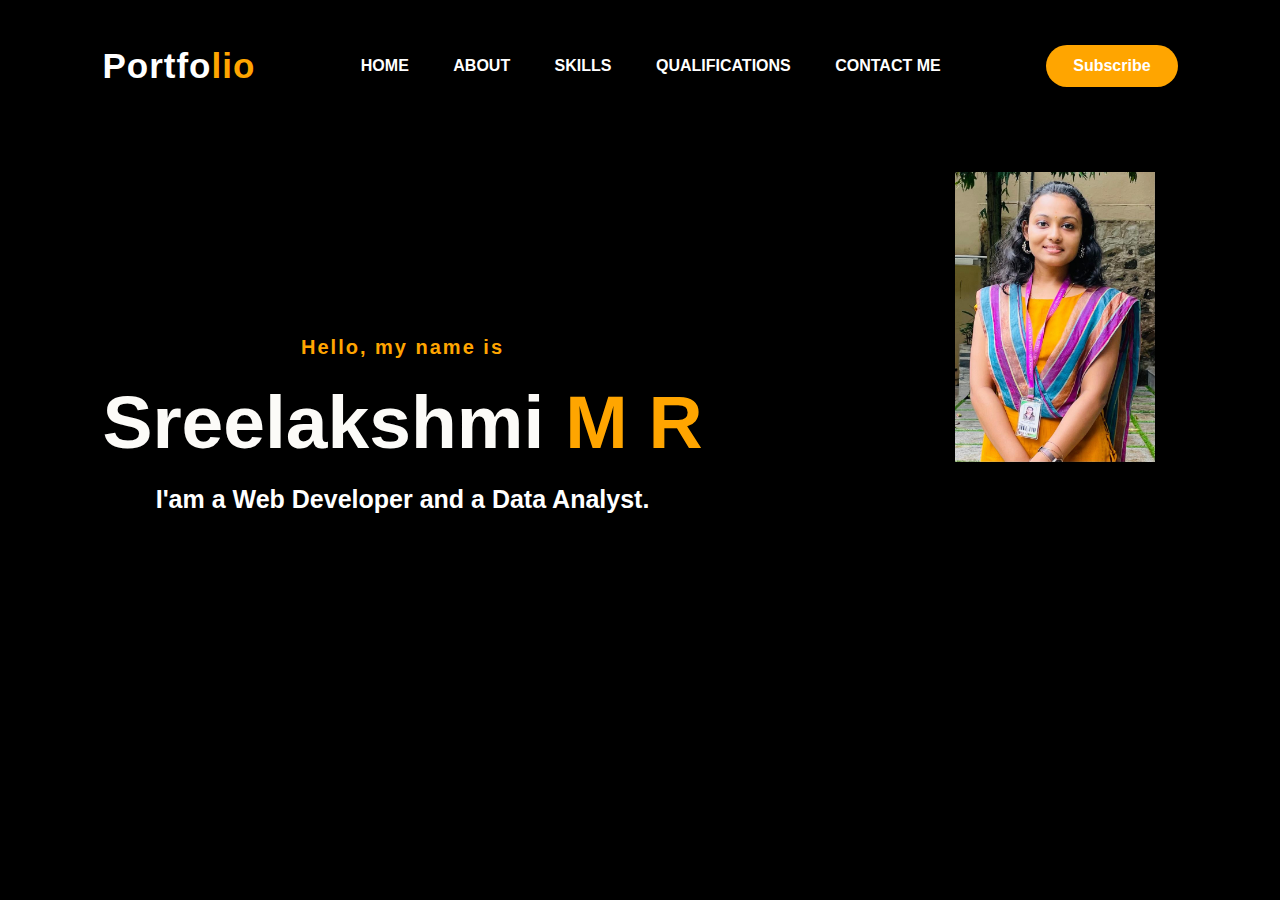
<file: index.html>
<!DOCTYPE html>
<html lang="en">
  <head>
    <meta charset="UTF-8" />
    <meta name="viewport" content="width=device-width, initial-scale=1.0" />
    <title>Personle Pertfolio Website</title>
    <link rel="stylesheet" href="styles.css" />
    <link
      rel="stylesheet"
      href="https://cdnjs.cloudflare.com/ajax/libs/font-awesome/6.4.0/css/all.min.css"
    />
  </head>

  <body>
    <div class="hero">
      <nav>
        <h2 class="logo">Portfo<span>lio</span></h2>
        <ul>
          <li><a href="index.html">HOME</a></li>
          <li><a href="about.html">ABOUT</a></li>
          <li><a href="skills.html">SKILLS</a></li>
          <li><a href="qualification.html">QUALIFICATIONS</a></li>
          <li><a href="contact.html">CONTACT ME</a></li>
        </ul>
        <a href="https://youtube.com/@sreelakshmimr6280" class="btn"
          >Subscribe</a
        >
      </nav>
      <img class="imgg" src="./img16.jpeg">

      <div class="content">
        <h4>Hello, my name is</h4>
        <h1>Sreelakshmi<span> M R</span></h1>
        <h3>I'am a Web Developer and a Data Analyst.</h3>
        <div class="newslatter">
          <!--<form>
            <input
              type="email"
              name="email"
              id="mail"
              placeholder="Enter your mail"
            />
            <input type="submit" name="submit" value="Let's Start" />
          </form>-->
        </div>
      </div>
    </div>

    <!-- <section class="about">
      <div class="main">
        <img src="./images/img12.jpeg" />
        <div class="about-text">
          <h2>About Me</h2>
          <h5>Developer<span> and Analyst</span></h5>
          <p>
            I am a front-end Web Developer and a Data Analyst.Currently I'm
            pursuing my Masters from Rajagiri College of Social Sciences
            (Autonomous), Kalamassery. A hardworking and responsible individual
            looking forward for an organization where I can grow my skills and
            learn new things to improve my knowledge and creativity. I am
            energetic and ambitious person who has developed a mature and
            responsible approach to any task that I undertake, or situation that
            I am presented with. I found interesting in studying data and
            performing various statistical operations through which I can infer
            the future and go after the on going trend. Even though I am a Web
            Developer too, I am much more interested in playing with data and
            building a model that is much more accurate and which might help
            improve the domain.
          </p>
          >
          <button type="button">Let's Talk</button>
        </div>
      </div>
    </section> -->

    <!--skills section-->
<!----
    <section id="skills" class="skills section-bg">
      <h2>Skills</h2>
      <div>
        <div class="text">
          <p>
            Lorem, ipsum dolor sit amet consectetur adipisicing elit. Natus
            pariatur, eaque dicta necessitatibus culpa mollitia ratione ipsa
            nulla magnam totam quas adipisci nam veniam quibusdam eligendi
            quisquam exercitationem dolores fugit, excepturi iusto saepe libero
            quia. Repellendus temporibus doloribus libero fugiat.
          </p>
        </div>
        <div class="skills__progress">
          <ul>
            <li>
              <h3>HTML</h3>
              <div class="progress">
                <div style="width: 90%;"></div>
              </div>
            </li>
            <li>
              <h3>CSS</h3>
              <div class="progress">
                <div style="width: 50%;"></div>
              </div>
            </li>
            <li>
              <h3>Data Analysis</h3>
              <div class="progress">
                <div style="width: 70%;"></div>
              </div>
            </li>
            <li>
              <h3>Java</h3>
              <div class="progress">
                <div style="width: 10%;"></div>
              </div>
            </li>
          </ul>
        </div>
      </div>
    </section>
  -->
    <!--end of skill section-->
<!--
    <div class="qualifications">
      <div class="title">
        <h3>MY QUALIFICATIONS</h3>
      </div>
      <div class="box">
        <div class="card">
          <i class="fa-solid fa-graduation-cap"></i>
          <h5>2022 - 2024</h5>
          <h4>MSC COMPUTER SCIENCE (DATA ANALYTICS)</h4>
          <div class="pra">
            <p>#Rajagiri College of Social Sciences</p>
            <p># Currently pursuing</p>
          </div>
        </div>
        <div class="card">
          <i class="fa-solid fa-graduation-cap"></i>
          <h5>2019 - 2022</h5>
          <h4>BSC COMPUTER SCIENCE</h4>
          <div class="pra">
            <p># Mary Matha Arts And Science College , Mananthavdy</p>
            <p># Completed with an aggregate of 81.25%</p>
          </div>
        </div>
        <div class="card">
          <i class="fa-solid fa-graduation-cap"></i>
          <h5>2019</h5>
          <h4>SECONDARY SCHOOLING</h4>
          <div class="pra">
            <p># Government Vocational Higher Secondary School Payyoli</p>
            <p># Completed with an aggregate of 87%</p>
          </div>
        </div>
      </div>
    </div>
-->
<!--
    <div class="Contact-me">
      <h2>CONTACT <span> ME</span></h2>
      <p>Let Me Get You A Beautiful Website.</p>
      <a class="button-two" href="#">Hire Me</a>
    </div>

    <footer>
      <p>Sreelakshmi M R</p>
      <p>For any queries contact me on ::</p>
      <div class="social">
        <a href="https://www.instagram.com/sree_lakshmi_m_r/"
          ><i class="fa-brands fa-instagram"></i
        ></a>
        <a href="https://www.linkedin.com/feed/"
          ><i class="fa-brands fa-linkedin"></i
        ></a>
        <a href="https://github.com/sree21lakshmi/"
          ><i class="fa-brands fa-github"></i
        ></a>
      </div>
      <p class="end">CopyRight By Sreelakshmi M R</p>
    </footer>
    -->
  </body>
</html>
</file>
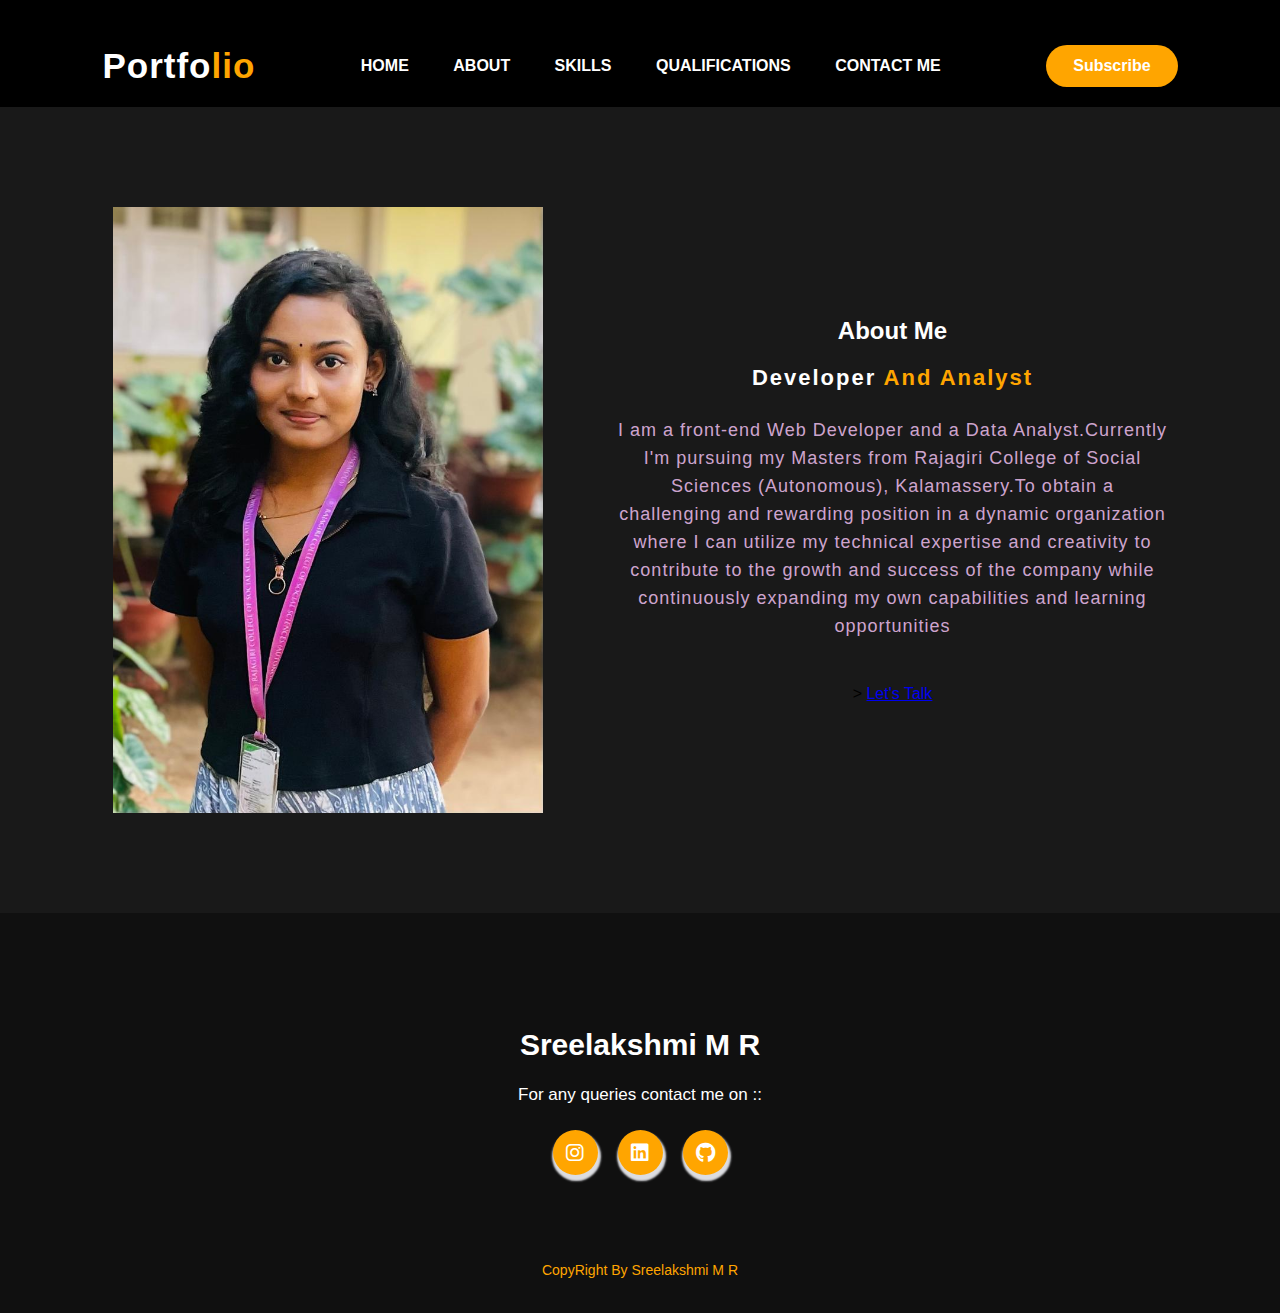
<file: about.html>
<!DOCTYPE html>
<html lang="en">
  <head>
    <meta charset="UTF-8" />
    <meta name="viewport" content="width=device-width, initial-scale=1.0" />
    <link
      rel="stylesheet"
      href="https://cdnjs.cloudflare.com/ajax/libs/font-awesome/6.4.0/css/all.min.css"
    />
    <link rel="stylesheet" href="styles.css" />
    <title>About Me</title>
  </head>
  <body>
    <nav style="background-color: black;">
      <h2 class="logo">Portfo<span>lio</span></h2>
      <ul>
        <li><a href="index.html">HOME</a></li>
        <li><a href="about.html">ABOUT</a></li>
        <li><a href="skills.html">SKILLS</a></li>
        <li><a href="qualification.html">QUALIFICATIONS</a></li>
        <li><a href="contact.html">CONTACT ME</a></li>
      </ul>
      <a href="https://youtube.com/@sreelakshmimr6280" class="btn">Subscribe</a>
    </nav>
    <section class="about">
      <div class="main">
        <img src="./img17.jpeg" />
        <div class="about-text">
          <h2>About Me</h2>
          <h5>Developer<span> and Analyst</span></h5>
          <p>
            I am a front-end Web Developer and a Data Analyst.Currently I'm
            pursuing my Masters from Rajagiri College of Social Sciences
            (Autonomous), Kalamassery.To obtain a challenging and rewarding position in a dynamic
            organization where I can utilize my technical expertise and creativity
            to contribute to the growth and success of the company while
            continuously expanding my own capabilities and learning
            opportunities
          </p>
          >
         <!-- <button type="button">Let's Talk</button>-->
         <a href="talk.html">Let's Talk</a></li>
        </div>
      </div>
    </section>
    <footer>
        <p>Sreelakshmi M R</p>
        <p>For any queries contact me on ::</p>
        <div class="social">
          <a href="https://www.instagram.com/sree_lakshmi_m_r/"
            ><i class="fa-brands fa-instagram"></i
          ></a>
          <a href="https://www.linkedin.com/feed/"
            ><i class="fa-brands fa-linkedin"></i
          ></a>
          <a href="https://github.com/sree21lakshmi/"
            ><i class="fa-brands fa-github"></i
          ></a>
        </div>
        <p class="end">CopyRight By Sreelakshmi M R</p>
      </footer>
  </body>
</html>
</file>
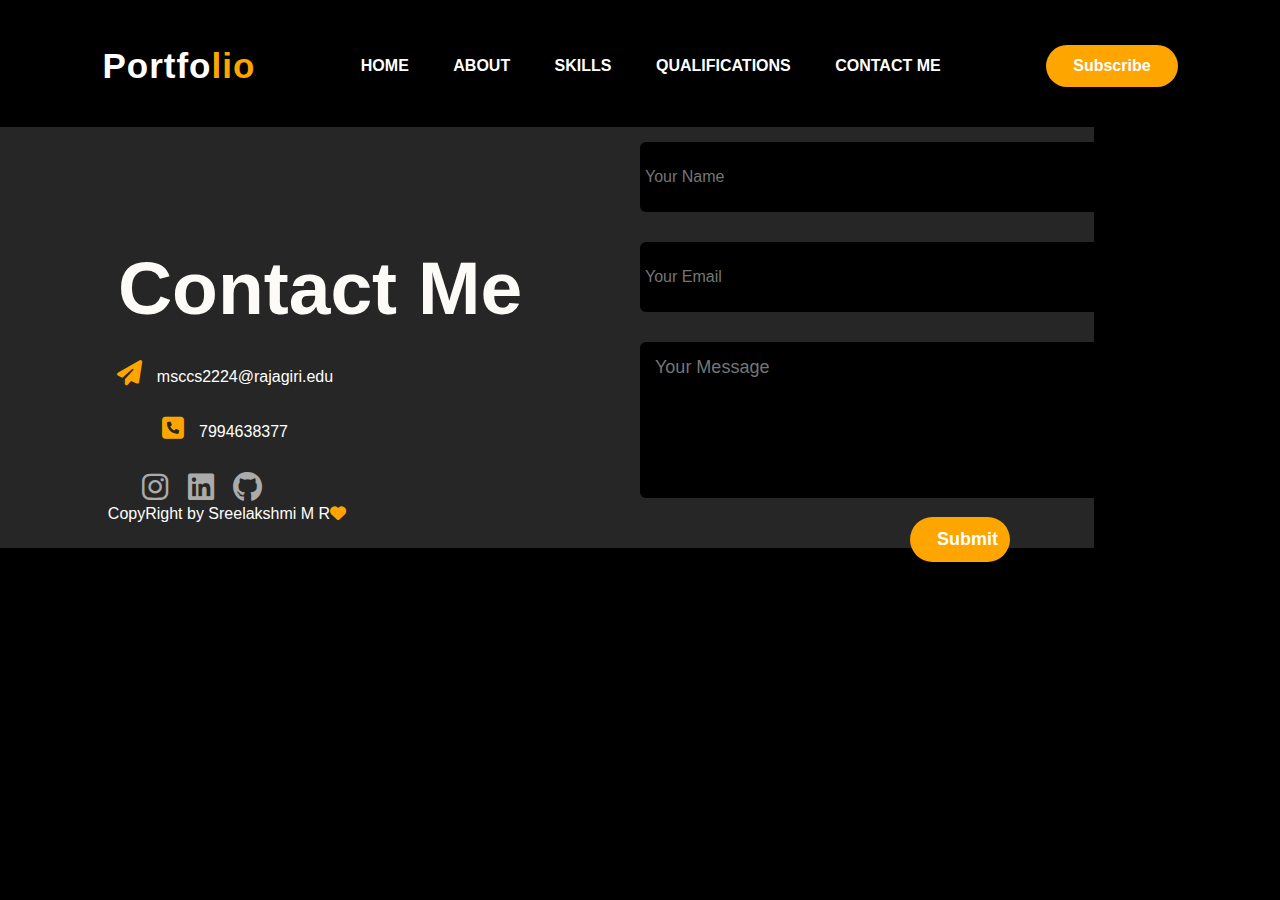
<file: contact.html>
<!DOCTYPE html>
<html lang="en">
<head>
    <meta charset="UTF-8">
    <meta name="viewport" content="width=device-width, initial-scale=1.0">
    <link
    rel="stylesheet"
    href="https://cdnjs.cloudflare.com/ajax/libs/font-awesome/6.4.0/css/all.min.css"
  />
  <link rel="stylesheet" href="styles.css" />
    <title>Document</title>
</head>
<body>
    <nav style="background-color: black;">
        <h2 class="logo">Portfo<span>lio</span></h2>
        <ul>
          <li><a href="index.html">HOME</a></li>
          <li><a href="about.html">ABOUT</a></li>
          <li><a href="skills.html">SKILLS</a></li>
          <li><a href="qualification.html">QUALIFICATIONS</a></li>
          <li><a href="contact.html">CONTACT ME</a></li>
        </ul>
        <a href="https://youtube.com/@sreelakshmimr6280" class="btn"
          >Subscribe</a
        >
      </nav>
    <div id="Contact-me">
      <div class="container">
        <div class="row">
          <div class="contact-left">
            <h1 class="sub-title">Contact Me</h1>
            <p><i class="fa-solid fa-paper-plane"></i>msccs2224@rajagiri.edu</p>
            <p><i class="fa-sharp fa-solid fa-square-phone"></i>7994638377</p>
            <div class="social-icons">
              <a href="https://www.instagram.com/sree_lakshmi_m_r/"><i class="fa-brands fa-instagram"></i></a>
              <a href="https://www.linkedin.com/feed/"><i class="fa-brands fa-linkedin"></i></a>
              <a href="https://github.com/sree21lakshmi/"><i class="fa-brands fa-github"></i></a>
            </div>
           <!-- <a href="" clas="btn btn2">Download CV</a>-->
          </div>
          <div class="contact-right">
            <form method="POST"
            action="https://script.google.com/macros/s/AKfycbw6kOWkbWvf8PeaD8ckyI4pPMJJkJ9Lxz5ftxGEGziNDfcbIn3ZXHfCx4CRoAyzMgRR/exec">
              <input type="text" name="Name" placeholder="Your Name" required>
              <input type="email" name="Email" placeholder="Your Email" required>
              <textarea name="Message" rows="6" placeholder="Your Message"></textarea>
              <button type="submit" class="btn btn2">Submit</button>
  
            </form>
          </div>
        </div>
      </div>
      <div class="copyright">
        <p>CopyRight by Sreelakshmi M R<i class="fa-solid fa-heart"></i></p>
      </div>
    </div>

</body>
</html>
</file>
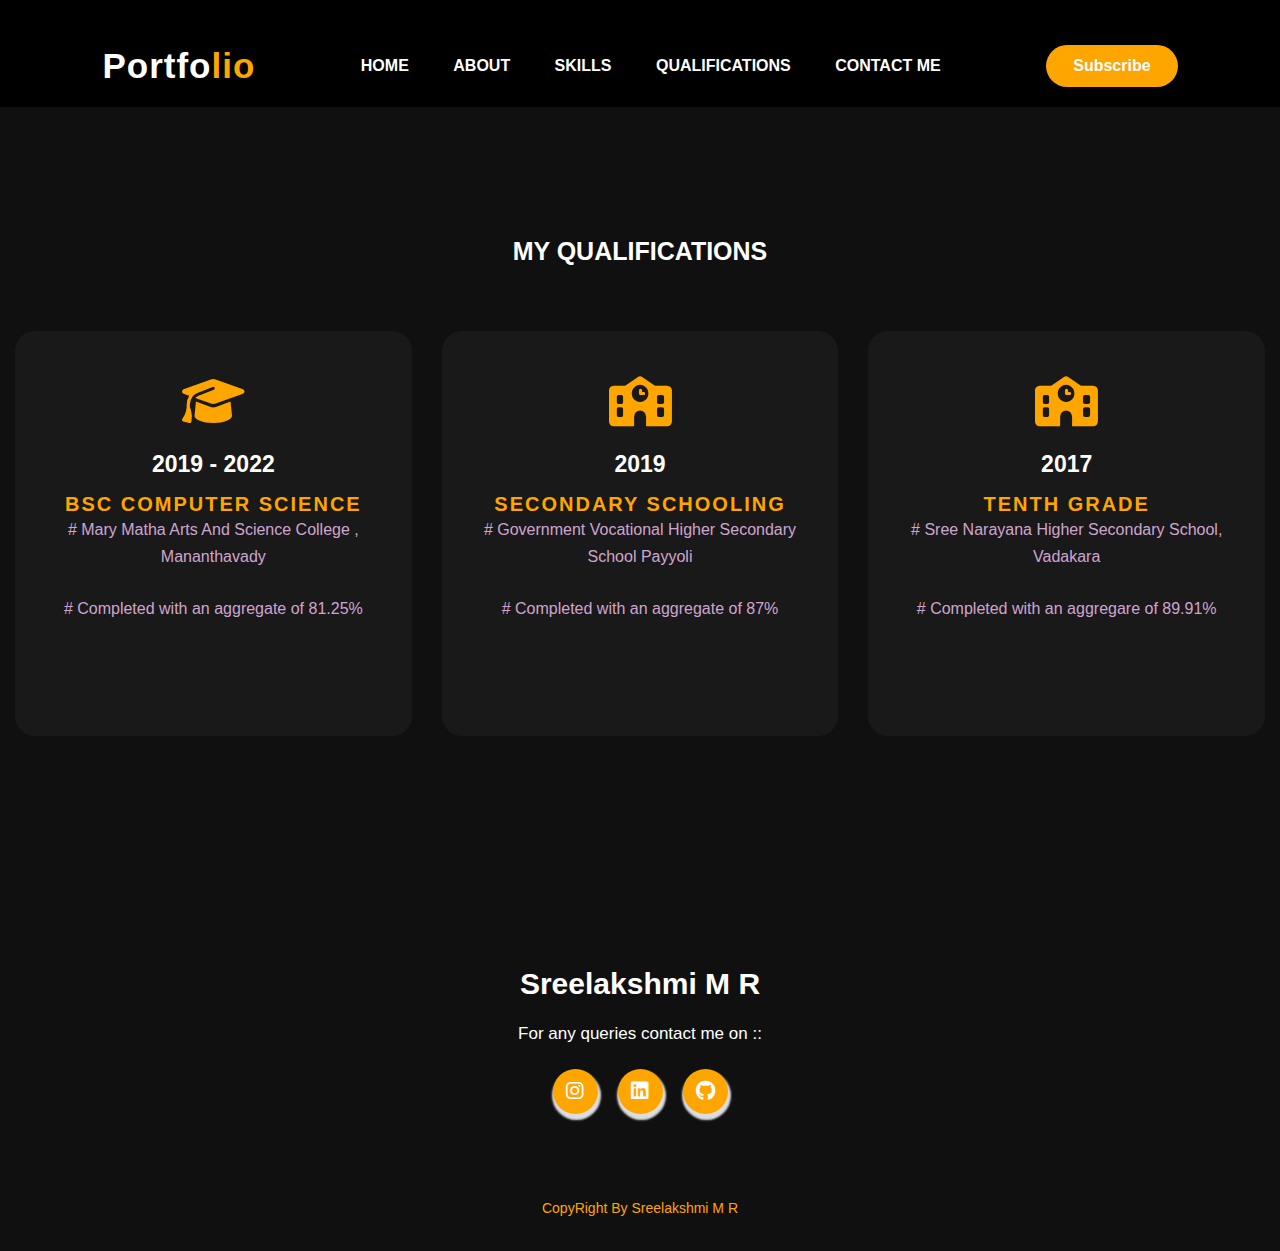
<file: qualification.html>
<!DOCTYPE html>
<html lang="en">
<head>
    <meta charset="UTF-8">
    <meta name="viewport" content="width=device-width, initial-scale=1.0">
    <title>Document</title>
    <link rel="stylesheet" href="styles.css" />
    <link
      rel="stylesheet"
      href="https://cdnjs.cloudflare.com/ajax/libs/font-awesome/6.4.0/css/all.min.css"
    />
</head>
<body>
    <nav style="background-color: black;">
        <h2 class="logo">Portfo<span>lio</span></h2>
        <ul>
          <li><a href="index.html">HOME</a></li>
          <li><a href="about.html">ABOUT</a></li>
          <li><a href="skills.html">SKILLS</a></li>
          <li><a href="qualification.html">QUALIFICATIONS</a></li>
          <li><a href="contact.html">CONTACT ME</a></li>
        </ul>
        <a href="https://youtube.com/@sreelakshmimr6280" class="btn">Subscribe</a>
      </nav>
    <div class="qualifications">
        <div class="title">
          <h3>MY QUALIFICATIONS</h3>
        </div>
        <div class="box">
          <div class="card">
            <i class="fa-solid fa-graduation-cap"></i>
            <h5>2019 - 2022</h5>
            <h4>BSC COMPUTER SCIENCE</h4>
            <div class="pra">
              <p># Mary Matha Arts And Science College , Mananthavady</p>
              <p># Completed with an aggregate of 81.25%</p>
            </div>
          </div>
          <div class="card">
            <i class="fa-solid fa-school"></i>
            <h5>2019</h5>
            <h4>SECONDARY SCHOOLING</h4>
            <div class="pra">
              <p># Government Vocational Higher Secondary School Payyoli</p>
              <p># Completed with an aggregate of 87%</p>
            </div>
          </div>
          <div class="card">
            <i class="fa-solid fa-school"></i>
            <h5>2017</h5>
            <h4>TENTH GRADE</h4>
            <div class="pra">
              <p># Sree Narayana Higher Secondary School, Vadakara</p>
              <p># Completed with an aggregare of 89.91%</p>
            </div>
          </div>
        </div>
      </div>
      <footer>
        <p>Sreelakshmi M R</p>
        <p>For any queries contact me on ::</p>
        <div class="social">
          <a href="https://www.instagram.com/sree_lakshmi_m_r/"
            ><i class="fa-brands fa-instagram"></i
          ></a>
          <a href="https://www.linkedin.com/feed/"
            ><i class="fa-brands fa-linkedin"></i
          ></a>
          <a href="https://github.com/sree21lakshmi/"
            ><i class="fa-brands fa-github"></i
          ></a>
        </div>
        <p class="end">CopyRight By Sreelakshmi M R</p>
      </footer>
</body>
</html>
</file>
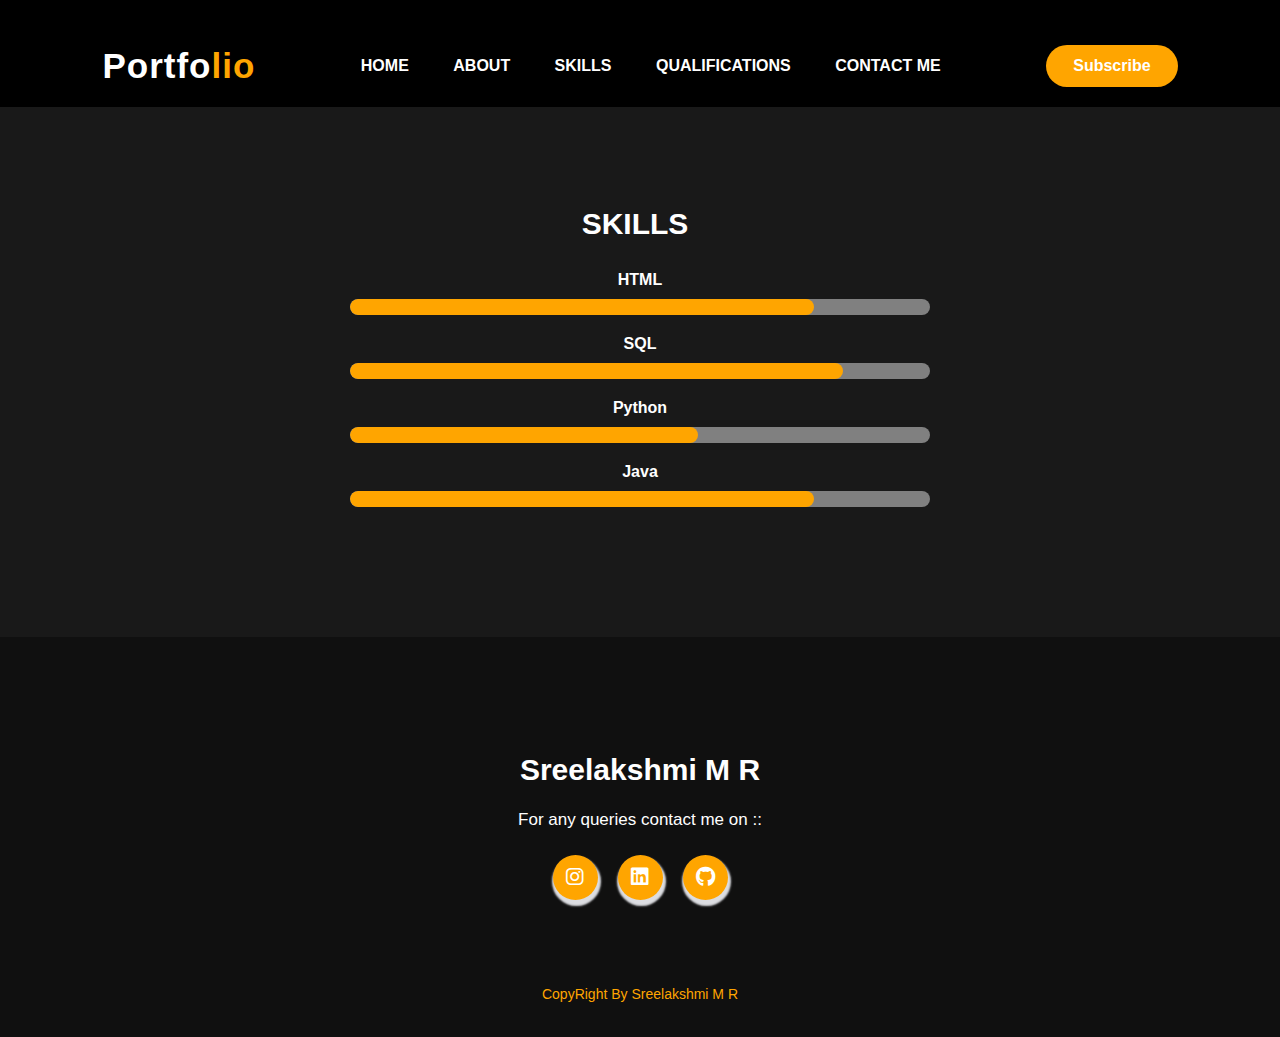
<file: skills.html>
<!DOCTYPE html>
<html lang="en">
<head>
    <meta charset="UTF-8">
    <meta name="viewport" content="width=device-width, initial-scale=1.0">
    <link rel="stylesheet" href="styles.css" />
    <link
      rel="stylesheet"
      href="https://cdnjs.cloudflare.com/ajax/libs/font-awesome/6.4.0/css/all.min.css"
    />
    <title>Document</title>
</head>
<body>

    <nav style="background-color: black;">
      <h2 class="logo">Portfo<span>lio</span></h2>
      <ul>
        <li><a href="index.html">HOME</a></li>
        <li><a href="about.html">ABOUT</a></li>
        <li><a href="skills.html">SKILLS</a></li>
        <li><a href="qualification.html">QUALIFICATIONS</a></li>
        <li><a href="contact.html">CONTACT ME</a></li>
      </ul>
      <a href="https://youtube.com/@sreelakshmimr6280" class="btn">Subscribe</a>
    </nav>
    <section id="skills" class="skills section-bg">
        <h2>Skills</h2>
        <div>
          <div class="skills__progress">
            <ul>
              <li>
                <h3>HTML</h3>
                <div class="progress">
                  <div style="width: 80%;"></div>
                </div>
              </li>
              <li>
                <h3>SQL</h3>
                <div class="progress">
                  <div style="width: 85%;"></div>
                </div>
              </li>
              <li>
                <h3>Python</h3>
                <div class="progress">
                  <div style="width: 60%;"></div>
                </div>
              </li>
              <li>
                <h3>Java</h3>
                <div class="progress">
                  <div style="width: 80%;"></div>
                </div>
              </li>
            </ul>
          </div>
        </div>
      </section> 
      <footer>
        <p>Sreelakshmi M R</p>
        <p>For any queries contact me on ::</p>
        <div class="social">
          <a href="https://www.instagram.com/sree_lakshmi_m_r/"
            ><i class="fa-brands fa-instagram"></i
          ></a>
          <a href="https://www.linkedin.com/feed/"
            ><i class="fa-brands fa-linkedin"></i
          ></a>
          <a href="https://github.com/sree21lakshmi/"
            ><i class="fa-brands fa-github"></i
          ></a>
        </div>
        <p class="end">CopyRight By Sreelakshmi M R</p>
      </footer>
</body>
</html>
</file>
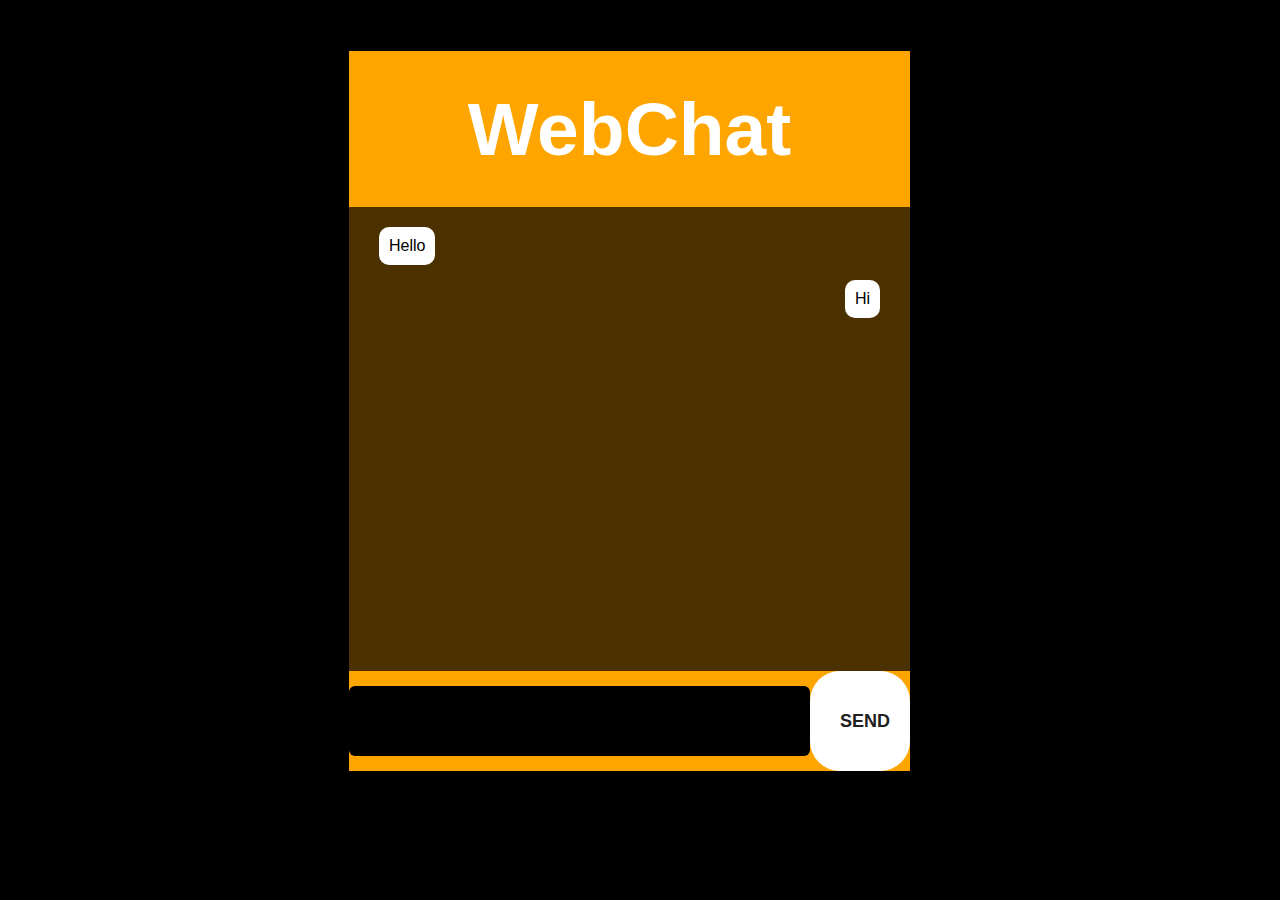
<file: talk.html>
<!DOCTYPE html>
<html>
    <link
      rel="stylesheet"
      href="https://cdnjs.cloudflare.com/ajax/libs/font-awesome/6.4.0/css/all.min.css"
    />
    <link rel="stylesheet" href="styles.css" />
    <title>Admission Portal</title>
    <head>
        <link rel="stylesheet" href="styles.css">
    </head>
<body>
    <!--<nav style="background: white;">
        <h2 class="logo">Portfo<span>lio</span></h2>
        <ul>
          <li><a href="index.html">HOME</a></li>
          <li><a href="about.html">ABOUT</a></li>
          <li><a href="skills.html">SKILLS</a></li>
          <li><a href="qualification.html">QUALIFICATIONS</a></li>
          <li><a href="contact.html">CONTACT ME</a></li>
        </ul>
        <a href="https://youtube.com/@sreelakshmimr6280" class="btn">Subscribe</a>
      </nav>-->
<div class="container1">
  <div class="header1">
    <h1>WebChat</h1>
  </div>
  <div class="body1">
    <p class="message1">Hello</p>
    <p class="message1c user_message">Hi</p>
  </div>
  <div class="footer1">
    <form action="mailto:msccs2224@rajagiri.edu" method="post" enctype="text/plain">
      <input type="text" name="">
      <button>SEND</button>
    </form>
  </div>
</div>


</body>
</html>
</file>
<file: styles.css>
* {
  margin: 0;
  padding: 0;
  font-family: sans-serif;
}

.hero {
  position: relative;
  width: 100%;
  height: 100vh;
  background: #eff4fd;
}

nav {
  display: flex;
  width: 84%;
  margin: auto;
  padding: 20px 0;
  align-items: center;
  justify-content: space-between;
}
nav ul li {
  display: inline-block;
  list-style: none;
  margin: 10px 20px;
}

nav ul li a {
  text-decoration: none;
  color: white;
  font-weight: bold;
  text-transform: capitalize;
}

nav ul li a:hover {
  color: orange;
  transition: 0.4s;
}

.detel {
  margin-left: 8%;
  margin-top: 15%;
}

.detel h1 {
  font-size: 50px;
  color: #212121;
  margin-bottom: 20px;
}

span {
  color: orange;
}

.detel p {
  color: #555;
  line-height: 22px;
}

.detel a {
  background: #212121;
  padding: 10px 18px;
  text-decoration: none;
  font-weight: bold;
  color: #fff;
  display: inline-block;
  margin: 30px 0;
  border-radius: 5px;
}

.images {
  width: 45%;
  height: 80%;
  position: absolute;
  bottom: 0;
  right: 100px;
}

.images img {
  height: 100%;
  position: absolute;
  left: 60%;
  bottom: 0;
  transform: translateX(-50%);
  transition: bottom 1s, left 1s;
}

.images:hover .shape {
  bottom: 40px;
}

.images:hover .girl {
  left: 45%;
}

.hero {
  height: 100vh;
  width: 100%;
  background-color: #000;
  /**background-image: url(../images/img5.jpg);**/
  background-size: cover;
  background-position: center;
}

nav {
  display: flex;
  align-items: center;
  justify-content: space-between;
  padding-top: 45px;
  padding-left: 8%;
  padding-right: 8%;
}

.logo {
  color: white;
  font-size: 35px;
  letter-spacing: 1px;
  cursor: pointer;
}

.btn {
  background-color: orange;
  color: white;
  text-decoration: none;
  border: 2px solid transparent;
  font-weight: bold;
  padding: 10px 25px;
  border-radius: 30px;
  transition: transform 0.4s;
}

.btn:hover {
  transform: scale(1.2);
}

.content {
  position: absolute;
  top: 50%;
  left: 8%;
  transform: translateY(-50%);
}

h1 {
  color: white;
  margin: 20px 0px 20px;
  font-size: 75px;
}

h3 {
  color: white;
  font-size: 25px;
  margin-bottom: 50px;
}

h4 {
  color: #fcfc;
  letter-spacing: 2px;
  font-size: 20px;
}

.newslatter {
  width: 380px;
  max-width: 100%;
  position: relative;
}

.newslatter form input:first-child {
  display: inline-block;
  width: 100%;
  padding: 14px 130px 14px 15px;
  border: 2px solid orange;
  outline: none;
  border-radius: 30px;
}

.newslatter form input:last-child {
  position: absolute;
  display: inline-block;
  outline: none;
  border: none;
  padding: 10px 30px;
  border-radius: 30px;
  background-color: orange;
  color: white;
  box-shadow: 0px 0px 5px #000, 0px 0px 15px #858585;
  top: 6px;
  right: 6px;
}

.about,
.skills {
  width: 100%;
  padding: 100px 0px;
  background-color: #191919;
}

.about img {
  height: auto;
  width: 430px;
}

.about-text {
  width: 550px;
}

.main {
  width: 1130px;
  max-width: 95%;
  margin: 0 auto;
  display: flex;
  align-items: center;
  justify-content: space-around;
}

.about-text h2 {
  color: white;
  font-size: white;
  text-transform: capitalize;
  margin-bottom: 20px;
}

.about-text h5 {
  color: white;
  letter-spacing: 2px;
  font-size: 22px;
  margin-bottom: 25px;
  text-transform: capitalize;
}

.about-text p {
  color: #fcfc;
  letter-spacing: 1px;
  line-height: 28px;
  font-size: 18px;
  margin-bottom: 45px;
}

button {
  background-color: orange;
  color: white;
  text-decoration: none;
  border: 2px solid transparent;
  font-weight: bold;
  padding: 13px 30px;
  border-radius: 30px;
  transition: 0.4s;
}

button:hover {
  background-color: transparent;
  border: 2px solid orange;
}

.qualifications {
  background-color: #101010;
  width: 100%;
  padding: 100px 0px;
}

.title {
  color: white;
  font-size: 75px;
  width: 1130px;
  margin: 30px auto;
  text-align: center;
}

.skills {
  width: 100%;
  padding: 100px 0px;
  background-color: #191919;
}

.titles {
  color: white;
  font-size: 75px;
  width: 1130px;
  margin: 30px auto;
  text-align: center;
}

.box {
  display: flex;
  justify-content: center;
  align-items: center;
  min-height: 400px;
}

.card {
  height: 365px;
  width: 335px;
  padding: 20px 35px;
  background: #191919;
  border-radius: 20px;
  margin: 15px;
  position: relative;
  overflow: hidden;
  text-align: center;
}

.card i {
  font-size: 50px;
  display: block;
  text-align: center;
  margin: 25px 0px;
  color: orange;
}

h5 {
  color: white;
  font-size: 23px;
  margin-bottom: 15px;
}

.pra p {
  color: #fcfc;
  font-size: 16px;
  line-height: 27px;
  margin-bottom: 25px;
}

.card .button {
  background-color: orange;
  color: white;
  text-decoration: none;
  border: 2px solid transparent;
  font-weight: bold;
  padding: 9px 22px;
  border-radius: 30px;
  transition: 0.4s;
}

.card .button:hover {
  background-color: transparent;
  border: 2px solid orange;
  cursor: pointer;
}

.Contact-me {
  width: 100%;
  height: 290px;
  background: #191919;
  display: flex;
  align-items: center;
  flex-direction: column;
  justify-content: center;
}

.Contact-me p {
  color: white;
  font-size: 30px;
  font-weight: bold;
  margin-bottom: 25px;
}

.Contact-me .button-two {
  background-color: orange;
  color: white;
  text-decoration: none;
  border: 2px solid transparent;
  font-weight: bold;
  padding: 13px 30px;
  border-radius: 30px;
  transition: 0.4s;
}

.Contact-me .button-two:hover {
  background-color: transparent;
  border: 2px solid orange;
  cursor: pointer;
}

footer {
  position: relative;
  width: 100%;
  height: 400px;
  background: #101010;
  display: flex;
  flex-direction: column;
  align-items: center;
  justify-content: center;
}

footer p:nth-child(1) {
  font-size: 30px;
  color: white;
  margin-bottom: 20px;
  font-weight: bold;
}

footer p:nth-child(2) {
  color: white;
  font-size: 17px;
  width: 500px;
  text-align: center;
  line-height: 26px;
}

.social {
  display: flex;
}

.social a {
  width: 45px;
  height: 45px;
  display: flex;
  align-items: center;
  justify-content: center;
  background: orange;
  border-radius: 50px;
  margin: 22px 10px;
  color: white;
  text-decoration: none;
  font-size: 20px;
  box-shadow: 1px 4px 2px 2px #dcdde1;
}

.social a i {
  transition: all 0.3s linear;
}

.social a:hover {
  transform: scale(1.4);
  transition: 0.3s;
}

.end {
  position: absolute;
  color: orange;
  bottom: 35px;
  font-size: 14px;
}

h2 {
  color: white;
}

/*
.skills{
    color: white;
    display: flex;
    flex-wrap: wrap;
    align-items: center;
    justify-content: space-between;
}

.skills .skills-content{
    color: white;
    display: flex;
    flex-wrap: wrap;
    align-items: center;
    justify-content: space-between;
}

.skills .skills-content .column{
    width: calc(50% - 30px);
}

.skills .skills-content .left .text{
    font-size: 20px;
    font-weight: 600;
    margin-bottom: 10px;
}

.skills .skills-content .right .bars{
    margin-bottom: 15px;
}

.skills .skills-content .right .info{
    display: flex;
    align-items: center;
    justify-content: space-between;
}

.skills .skills-content .right span{
    font-weight: 500;
    font-size: 18px;
}

.skills .skills-content .right .line{
    height: 5px;
    width: 100%;
    background: lightgrey;
}
*/

/* skills copied*/

.skills h2 {
  font-size: 30px;
  text-align: center;
  text-transform: uppercase;
  margin-bottom: 20px;
  margin-left: -864px;
  margin-right: -854px;
}

.skills > div {
  display: flex;
  align-items: center;
  gap: 26px;
  padding: 10px 60px;
  justify-content: center;
}

.skills .text {
  flex-basis: 50%;
  color: #fff;
  text-align: justify;
  font-size: 18px;
  margin-top: -328px;
}

.skills .text1{

}

.skills__progress {
  flex-basis: 50%;
}

.skills__progress ul {
  list-style-type: none;
  width: 100%;
}

.skills__progress > ul h3 {
  font-size: 16px;
  margin-bottom: 10px;
}

.skills__progress > ul .progress {
  width: 100%;
  height: 16px;
  background: gray;
  margin-bottom: 20px;
  border-radius: 10px;
  overflow: hidden;
}

.progress > div {
  height: 100%;
  border-radius: 10px;
  background-color: orange;
}



/****************/

.skills__progress1 {
  flex-basis: 50%;
  margin-left: -563px;
}

.skills__progress1 ul {
  list-style-type: none;
  width: 100%;
}

.skills__progress1 > ul h3 {
  font-size: 16px;
  margin-bottom: 10px;
}

.skills__progress1 > ul .progress1 {
  width: 100%;
  height: 16px;
  background: gray;
  margin-bottom: 20px;
  border-radius: 10px;
  overflow: hidden;
}

.progress1 > div {
  height: 100%;
  border-radius: 10px;
  background-color: orange;
}


.text1{

}

/*Lets Talk Session*/
h1{
  text-align: center;
  color: rgb(252, 251, 248);
}
body{
   /**background-image: url(../images/img5.jpg);**/
   background-color: black;
  
  text-align: center;
}

span{
  color: orange;
}


label{
  display: inline-block;
   clear: left;
  width: 100px;
  text-align: right; 
   }
   


form{
  
  color: orange;
  display: block;
  font-weight: 500;
}
h4{
  color: orange;
}

form .button{
  height: 45px;
  margin: 45px 0;
}

form .button input{
  background-color: orange;
  color: white;
  text-decoration: none;
  border: 2px solid transparent;
  font-weight: bold;
  padding: 10px 25px;
  border-radius: 30px;
  transition: transform .4s;
  
}
form .button:hover{
  transform: scale(1.2);
}

/*end of lets talk session*/

/***contact****/


.contact-left{
  flex-basis: 35%;
  
  position: relative;
  float: left;
  width: 50%;
  height: 100%;
  margin-left: 0px;
    margin-top: 98px;
}

.contact-right{
  flex-basis: 60%;
  position: relative;
  float: right;
  width: 50%;
  height: 100%;
}

.contact-left p{
  margin-top: 30px;
  margin-left: -190px;
  
}

.contact-left p i{
  color: orange;
  margin-right: 15px;
  font-size: 25px;
}

.social-icons{
  margin-top: 30px;
  margin-left: -221px;
}

.social-icons a{
  text-decoration: none;
  font-size: 30px;
  margin-right: 15px;
  color: #ababab;
  display: inline-block;
}

.social-icons a:hover{
  color: orange;
  transform: translateY(-5px);
}

.btn btn2{
  display: inline-block;
  color: orange;
  
}

.contact-right form{
  width: 100%;
}

form input, form textarea{
  width: 100%;
  border: 0;
  outline: none;
  background: black;
  padding: 15px;
  margin: 15px 0;
  color: #fff;
  font-size: 18px;
  border-radius: 6px;
}

form btn2{
  padding: 14px;
  font-size: 18px;
  margin-left: 413px;

}

.copyright{
  width: 100%;
  text-align: center;
  padding: 25px 0;
  background: #262626;
  font-weight: 300;
  margin-top: 20px;
  margin-left: -186px;
}

.copyright i{
  color: orange;
}

p{
  color: white;
}

body1{
  height: 100vh;
  background-color: #f8f8f8;
  display: flex;
  justify-content: center;
  align-items: center;
}

.container1{
  width: 450px;
  height: 80vh;
  display: flex;
  flex-direction: column;
  box-shadow: 2px 2px 20px rgba(0,0,0,0.4);
  background-color: white;
  margin-left: 349px;
  background-color: orange;
  width: 561px;
    margin-top: 51px;
}

.header1 h1{
  color: white;
  padding: 15px;
}

.body1{
  flex: 1;
  color: white;
  background-color: rgba(0,0,0,0.7);
  padding: 20px 30px;
}

.message1{
  background-color:white;
  padding: 10px;
  color:black;
  width: fit-content;
  border-radius: 10px;
  margin-bottom: 15px;
}

.user_message{
  margin-left: auto;
  background-color: white;
  color: black;
  width: fit-content;
  border-radius: 10px;
  margin-bottom: 15px;
  padding: 10px;
}

.footer1 form{
  display: flex;
}

form input{
  flex: 1;
  height: 40px;
  border: none;
  outline: none;
  padding-left: 5px;
  font-size: 16px;
}

form button{
  width: 100px;
  font-size: 18px;
  border: none;
  outline: none;
  background-color: white;
  color: #212121;
  cursor: pointer;
}

form button:hover{
  background-color: #555;
  transition: 0.2s ease;
}

.imgg{
  width: 200px;
  height: 290px;
  margin-right: -829px;
  margin-top: 65px;

}
</file>
